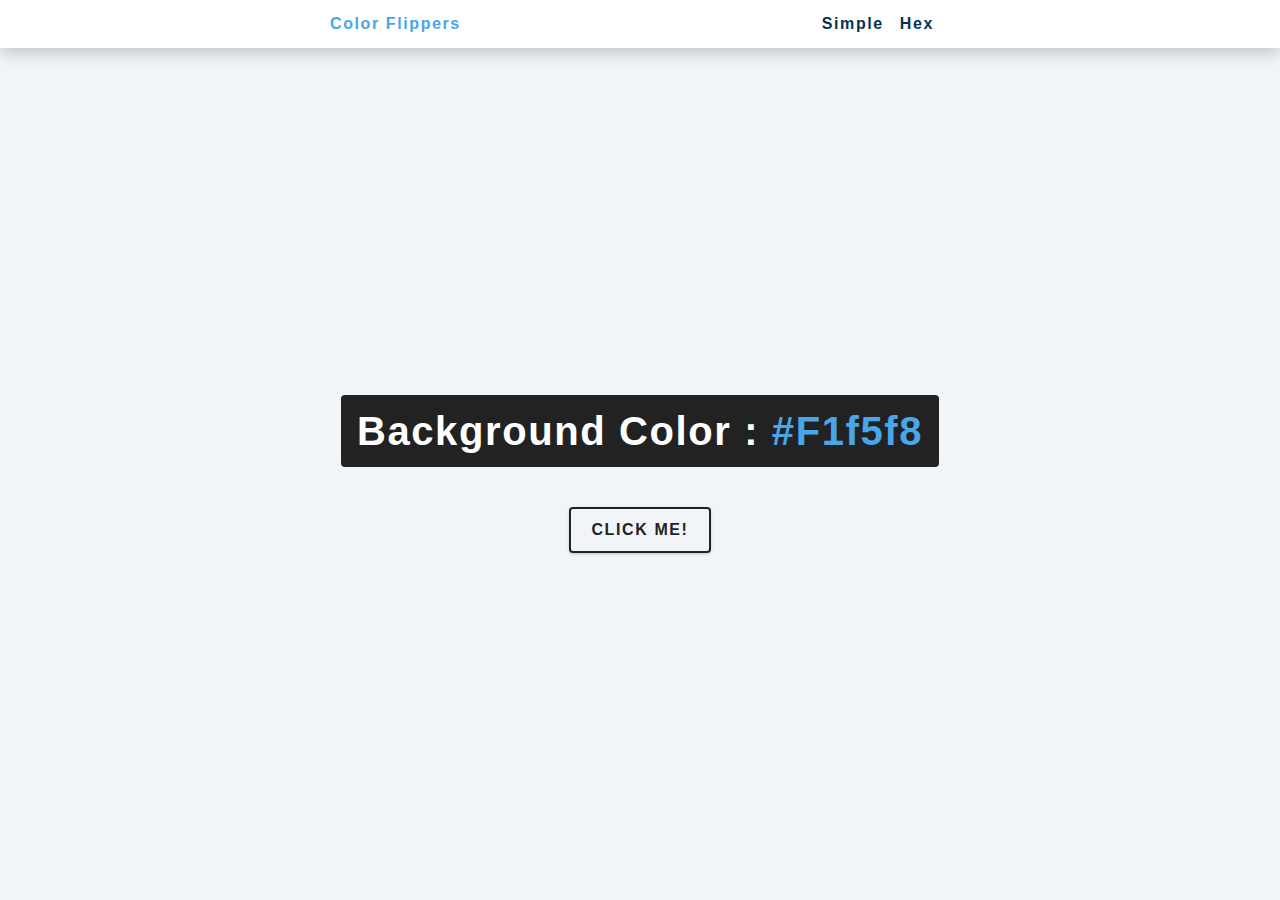
<file: 01_ColorPickerJS/index.html>
<!DOCTYPE html>
<html lang="en">

<head>
    <meta charset="UTF-8">
    <meta http-equiv="X-UA-Compatible" content="IE=edge">
    <meta name="viewport" content="width=device-width, initial-scale=1.0">
    <title> Color Flipper || Simple </title>

    <!-- Styles -->
    <link rel="stylesheet" href="styles.css">
</head>

<body>
    <nav>
        <div class="nav-center">
            <h4> Color Flippers </h4>
            <ul class="nav-links">
                <li><a href="index.html"> Simple </a></li>
                <li><a href="hex.html"> Hex </a></li>
            </ul>
        </div>
    </nav>
    <main>
        <div class="container">
            <h2> Background Color : <span class="color">#f1f5f8</span></h2>
            <button class="btn btn-hero" id="btn"> CLICK ME! </button>
        </div>
    </main>
    <!-- Javascript -->
    <script src="app.js"></script>
</body>

</html>
</file>
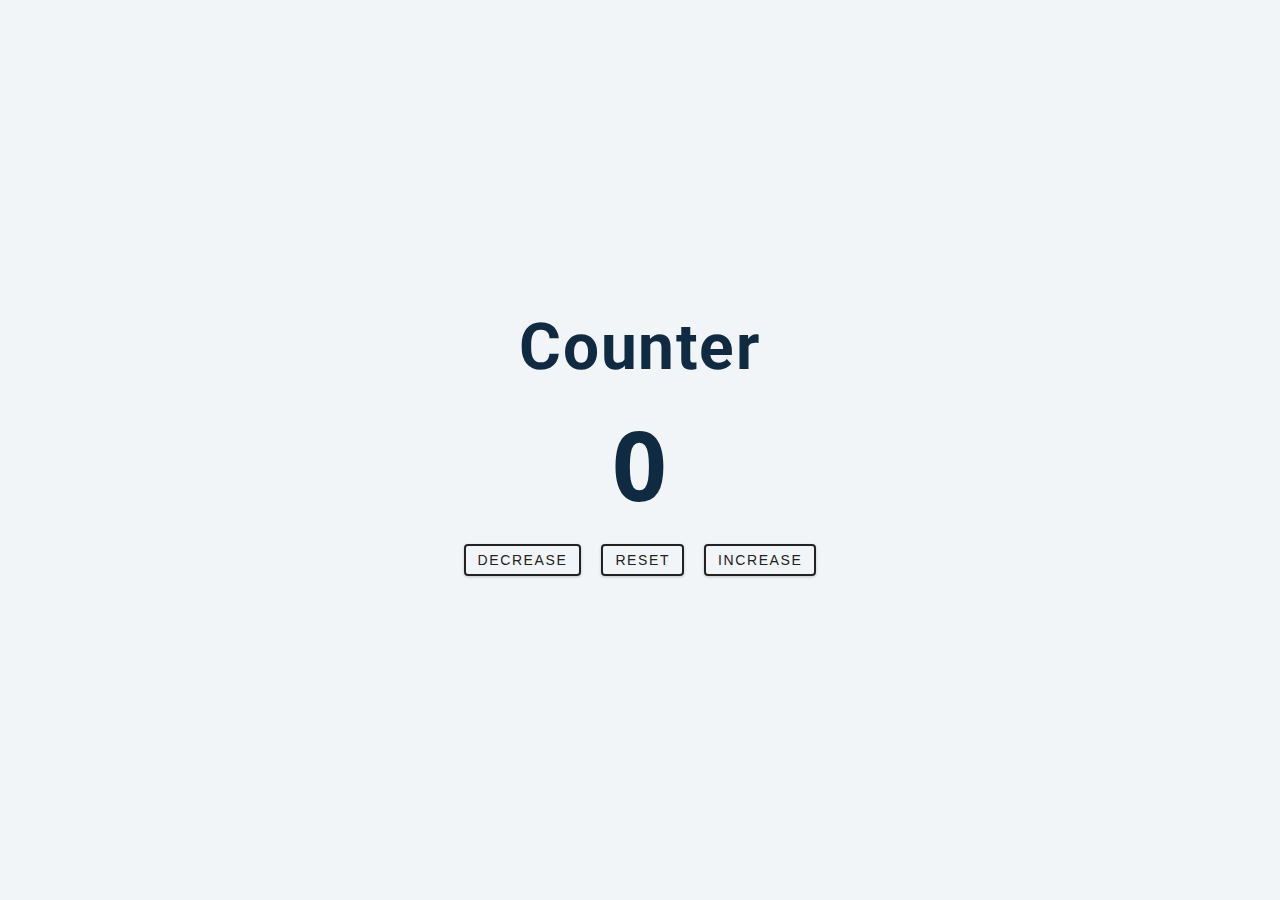
<file: 02_Counter/index.html>
<!DOCTYPE html>
<html lang="en">

<head>
    <meta charset="UTF-8">
    <meta http-equiv="X-UA-Compatible" content="IE=edge">
    <meta name="viewport" content="width=device-width, initial-scale=1.0">
    <title>Counter</title>
    <!--  styles  -->
    <link rel="stylesheet" href="styles.css" />
</head>

<body>
    <main>
        <div class="container">
            <h1> Counter </h1>
            <span id="value"> 0 </span>
            <div class="button-container">
                <button class="btn decrease">DECREASE</button>
                <button class="btn reset">RESET</button>
                <button class="btn increase">INCREASE</button>
            </div>
        </div>
    </main>

    <!--  javascript  -->
    <script src="app1.js"></script>
</body>

</html>
</file>
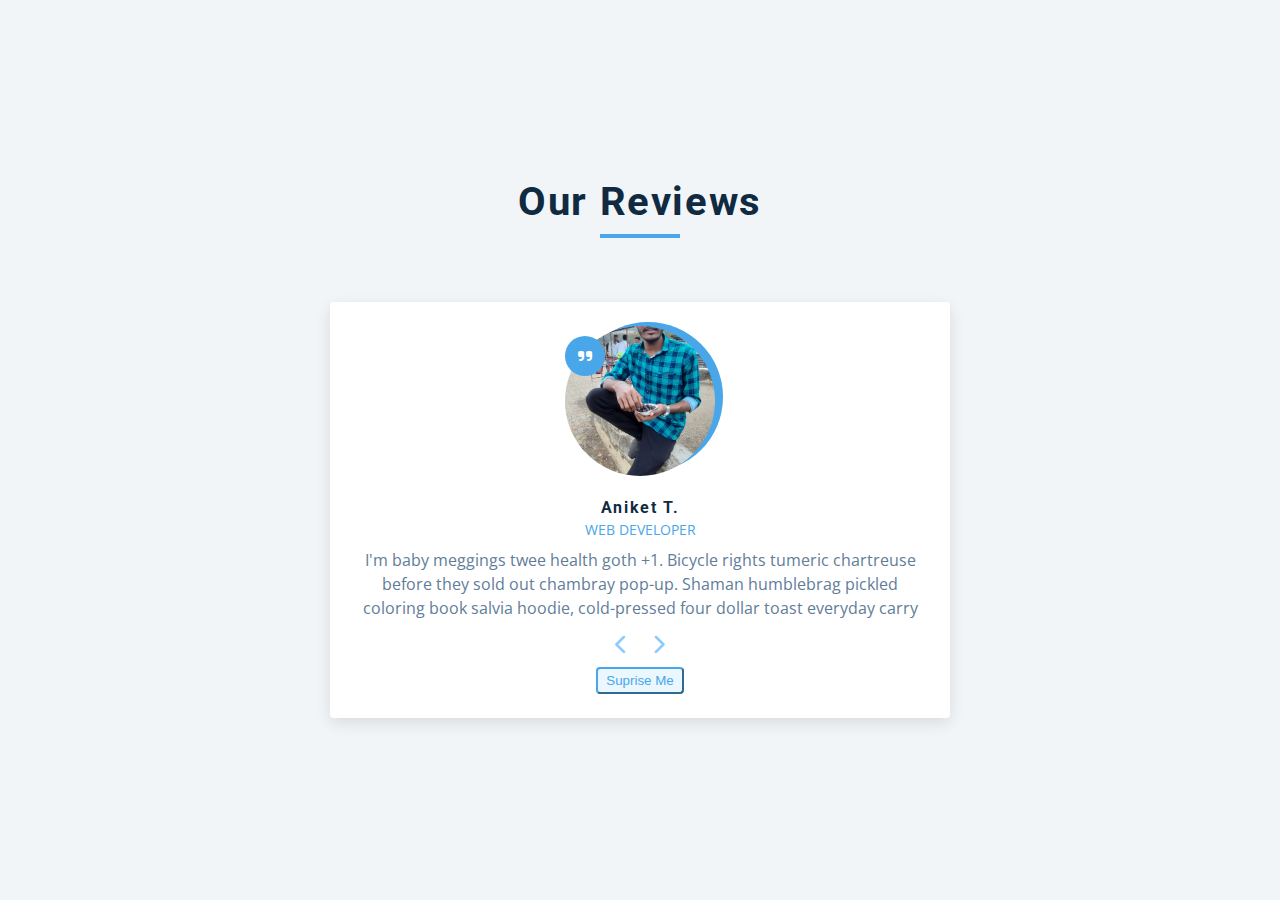
<file: 03_Reviews/index.html>
<!DOCTYPE html>
<html lang="en">

<head>
    <meta charset="UTF-8">
    <meta http-equiv="X-UA-Compatible" content="IE=edge">
    <meta name="viewport" content="width=device-width, initial-scale=1.0">
    <title> Starter </title>

    <!-- FONT AWESOME -->
    <link rel="stylesheet" href="https://cdnjs.cloudflare.com/ajax/libs/font-awesome/6.2.1/css/all.min.css">

    <!-- styles -->
    <link rel="stylesheet" href="styles.css">
</head>

<body>
    <main>
        <section class="container">
            <!-- title -->
            <div class="title">
                <h2>our reviews</h2>
                <div class="underline"></div>
            </div>
            <!-- review -->
            <article class="review">
                <div class="img-container">
                    <img src="./GITHUB_DP.jpg" id="person-img" alt="">
                </div>
                <h4 id="author">Shashank D.</h4>
                <p id="job"> FullStack Developer</p>
                <p id="info">
                    Lorem ipsum dolor sit amet consectetur adipisicing elit. Nobis, sunt? Sint dolorem alias pariatur
                    fugit aut odit, culpa optio labore sit repellendus obcaecati fugiat corrupti possimus molestias,
                    illo maiores. Numquam?
                </p>
                <!-- prev & next buttons -->
                <div class="button-container">
                    <button class="prev-btn">
                        <i class="fas fa-chevron-left"></i>
                    </button>
                    <button class="next-btn">
                        <i class="fas fa-chevron-right"></i>
                    </button>
                </div>
                <!-- random-button -->
                <button class="random-btn">suprise me</button>
            </article>
        </section>
    </main>
    <!-- javascript -->
    <script src="app.js"></script>
</body>

</html>
</file>
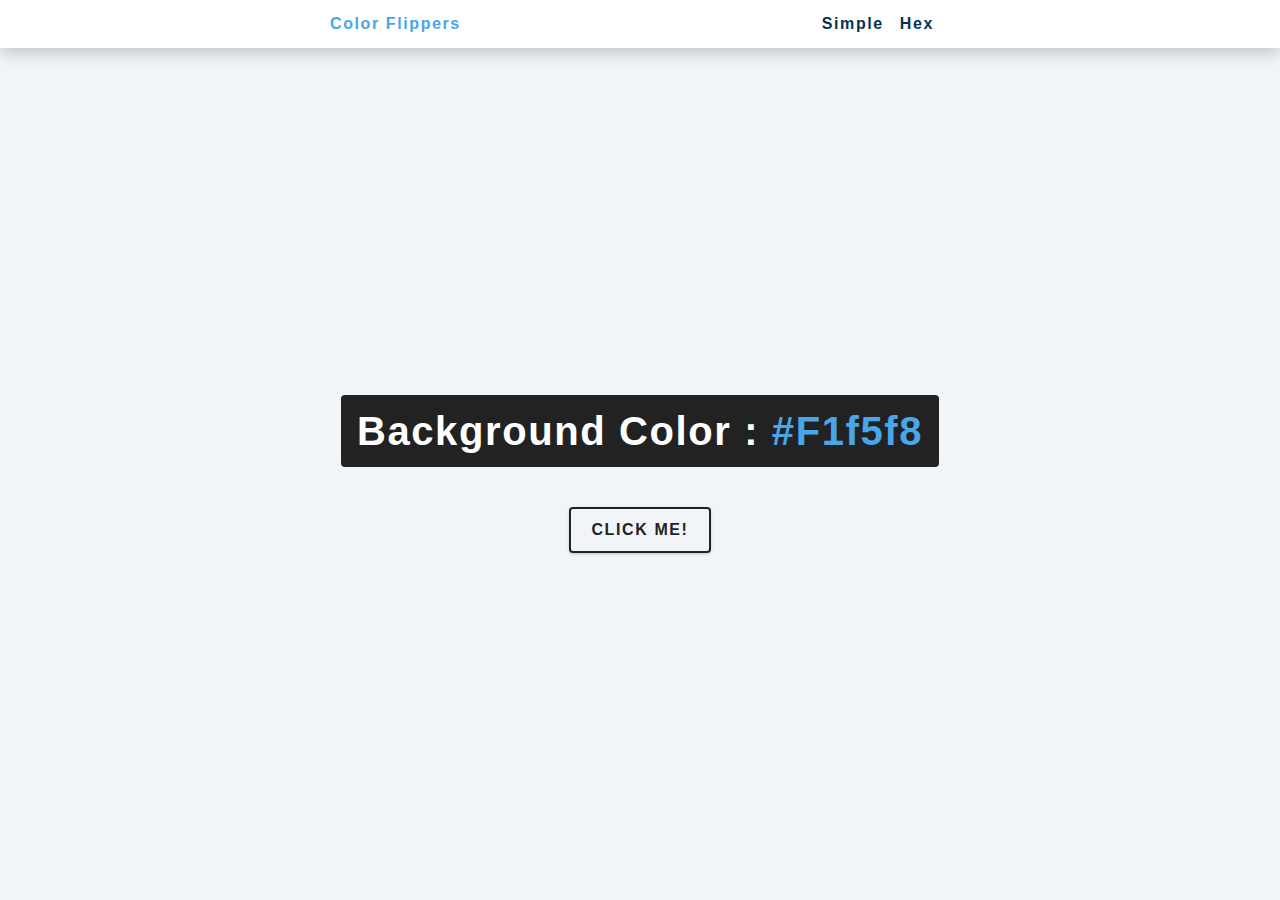
<file: 01_ColorPickerJS/hex.html>
<!DOCTYPE html>
<html lang="en">

<head>
    <meta charset="UTF-8">
    <meta http-equiv="X-UA-Compatible" content="IE=edge">
    <meta name="viewport" content="width=device-width, initial-scale=1.0">
    <title> Color Flipper || Simple </title>

    <!-- Styles -->
    <link rel="stylesheet" href="styles.css">
</head>

<body>
    <nav>
        <div class="nav-center">
            <h4> Color Flippers </h4>
            <ul class="nav-links">
                <li><a href="index.html"> Simple </a></li>
                <li><a href="hex.html"> Hex </a></li>
            </ul>
        </div>
    </nav>
    <main>
        <div class="container">
            <h2> Background Color : <span class="color">#f1f5f8</span></h2>
            <button class="btn btn-hero" id="btn"> CLICK ME! </button>
        </div>
    </main>
    <!-- Javascript -->
    <script src="hex.js"></script>
</body>

</html>
</file>
<file: 01_ColorPickerJS/styles.css>
/*
=============== 
Fonts
===============
*/
/* @import url("https://fonts.googleapis.com/css?family=Open+Sans|Roboto:400,700&display=swap"); */

/*
=============== 
Variables
===============
*/

:root {
    /* dark shades of primary color*/
    --clr-primary-1: hsl(205, 86%, 17%);
    --clr-primary-2: hsl(205, 77%, 27%);
    --clr-primary-3: hsl(205, 72%, 37%);
    --clr-primary-4: hsl(205, 63%, 48%);
    /* primary/main color */
    --clr-primary-5: hsl(205, 78%, 60%);
    /* lighter shades of primary color */
    --clr-primary-6: hsl(205, 89%, 70%);
    --clr-primary-7: hsl(205, 90%, 76%);
    --clr-primary-8: hsl(205, 86%, 81%);
    --clr-primary-9: hsl(205, 90%, 88%);
    --clr-primary-10: hsl(205, 100%, 96%);
    /* darkest grey - used for headings */
    --clr-grey-1: hsl(209, 61%, 16%);
    --clr-grey-2: hsl(211, 39%, 23%);
    --clr-grey-3: hsl(209, 34%, 30%);
    --clr-grey-4: hsl(209, 28%, 39%);
    /* grey used for paragraphs */
    --clr-grey-5: hsl(210, 22%, 49%);
    --clr-grey-6: hsl(209, 23%, 60%);
    --clr-grey-7: hsl(211, 27%, 70%);
    --clr-grey-8: hsl(210, 31%, 80%);
    --clr-grey-9: hsl(212, 33%, 89%);
    --clr-grey-10: hsl(210, 36%, 96%);
    --clr-white: #fff;
    --clr-red-dark: hsl(360, 67%, 44%);
    --clr-red-light: hsl(360, 71%, 66%);
    --clr-green-dark: hsl(125, 67%, 44%);
    --clr-green-light: hsl(125, 71%, 66%);
    --clr-black: #222;
    --ff-primary: "Roboto", sans-serif;
    --ff-secondary: "Open Sans", sans-serif;
    --transition: all 0.3s linear;
    --spacing: 0.1rem;
    --radius: 0.25rem;
    --light-shadow: 0 5px 15px rgba(0, 0, 0, 0.1);
    --dark-shadow: 0 5px 15px rgba(0, 0, 0, 0.2);
    --max-width: 1170px;
    --fixed-width: 620px;
}

/*
=============== 
Global Styles
===============
*/

*,
::after,
::before {
    margin: 0;
    padding: 0;
    box-sizing: border-box;
}

body {
    font-family: var(--ff-secondary);
    background: var(--clr-grey-10);
    color: var(--clr-grey-1);
    line-height: 1.5;
    font-size: 0.875rem;
}

ul {
    list-style-type: none;
}

a {
    text-decoration: none;
}

h1,
h2,
h3,
h4 {
    letter-spacing: var(--spacing);
    text-transform: capitalize;
    line-height: 1.25;
    margin-bottom: 0.75rem;
    font-family: var(--ff-primary);
}

h1 {
    font-size: 3rem;
}

h2 {
    font-size: 2rem;
}

h3 {
    font-size: 1.25rem;
}

h4 {
    font-size: 0.875rem;
}

p {
    margin-bottom: 1.25rem;
    color: var(--clr-grey-5);
}

@media screen and (min-width: 800px) {
    h1 {
        font-size: 4rem;
    }

    h2 {
        font-size: 2.5rem;
    }

    h3 {
        font-size: 1.75rem;
    }

    h4 {
        font-size: 1rem;
    }

    body {
        font-size: 1rem;
    }

    h1,
    h2,
    h3,
    h4 {
        line-height: 1;
    }
}

/*  global classes */

/* section */
.section {
    padding: 5rem 0;
}

.section-center {
    width: 90vw;
    margin: 0 auto;
    max-width: 1170px;
}

@media screen and (min-width: 992px) {
    .section-center {
        width: 95vw;
    }
}

main {
    min-height: 100vh;
    display: grid;
    place-items: center;
}

/*
=============== 
Nav
===============
*/
nav {
    background: var(--clr-white);
    height: 3rem;
    display: grid;
    align-items: center;
    box-shadow: var(--dark-shadow);
}

.nav-center {
    width: 90vw;
    max-width: var(--fixed-width);
    margin: 0 auto;
    display: flex;
    align-items: center;
    justify-content: space-between;
}

.nav-center h4 {
    margin-bottom: 0;
    color: var(--clr-primary-5);
}

.nav-links {
    display: flex;
}

nav a {
    text-transform: capitalize;
    font-weight: 700;
    font-size: 1rem;
    color: var(--clr-primary-1);
    letter-spacing: var(--spacing);
    margin-right: 1rem;
}

nav a:hover {
    color: var(--clr-primary-5);
}

/*
=============== 
Container
===============
*/
main {
    min-height: calc(100vh - 3rem);
    display: grid;
    place-items: center;
}

.container {
    text-align: center;
}

.container h2 {
    background: var(--clr-black);
    color: var(--clr-white);
    padding: 1rem;
    border-radius: var(--radius);
    margin-bottom: 2.5rem;
}

.color {
    color: var(--clr-primary-5);
}

.btn-hero {
    font-family: var(--ff-primary);
    text-transform: uppercase;
    background: transparent;
    color: var(--clr-black);
    letter-spacing: var(--spacing);
    display: inline-block;
    font-weight: 700;
    transition: var(--transition);
    border: 2px solid var(--clr-black);
    cursor: pointer;
    box-shadow: 0 1px 3px rgba(0, 0, 0, 0.2);
    border-radius: var(--radius);
    font-size: 1rem;
    padding: 0.75rem 1.25rem;
}

.btn-hero:hover {
    color: var(--clr-white);
    background: var(--clr-black);
}
</file>
<file: 02_Counter/styles.css>
/*
=============== 
Fonts
===============
*/
@import url("https://fonts.googleapis.com/css?family=Open+Sans|Roboto:400,700&display=swap");

/*
=============== 
Variables
===============
*/

:root {
    /* dark shades of primary color*/
    --clr-primary-1: hsl(205, 86%, 17%);
    --clr-primary-2: hsl(205, 77%, 27%);
    --clr-primary-3: hsl(205, 72%, 37%);
    --clr-primary-4: hsl(205, 63%, 48%);
    /* primary/main color */
    --clr-primary-5: hsl(205, 78%, 60%);
    /* lighter shades of primary color */
    --clr-primary-6: hsl(205, 89%, 70%);
    --clr-primary-7: hsl(205, 90%, 76%);
    --clr-primary-8: hsl(205, 86%, 81%);
    --clr-primary-9: hsl(205, 90%, 88%);
    --clr-primary-10: hsl(205, 100%, 96%);
    /* darkest grey - used for headings */
    --clr-grey-1: hsl(209, 61%, 16%);
    --clr-grey-2: hsl(211, 39%, 23%);
    --clr-grey-3: hsl(209, 34%, 30%);
    --clr-grey-4: hsl(209, 28%, 39%);
    /* grey used for paragraphs */
    --clr-grey-5: hsl(210, 22%, 49%);
    --clr-grey-6: hsl(209, 23%, 60%);
    --clr-grey-7: hsl(211, 27%, 70%);
    --clr-grey-8: hsl(210, 31%, 80%);
    --clr-grey-9: hsl(212, 33%, 89%);
    --clr-grey-10: hsl(210, 36%, 96%);
    --clr-white: #fff;
    --clr-red-dark: hsl(360, 67%, 44%);
    --clr-red-light: hsl(360, 71%, 66%);
    --clr-green-dark: hsl(125, 67%, 44%);
    --clr-green-light: hsl(125, 71%, 66%);
    --clr-black: #222;
    --ff-primary: "Roboto", sans-serif;
    --ff-secondary: "Open Sans", sans-serif;
    --transition: all 0.3s linear;
    --spacing: 0.1rem;
    --radius: 0.25rem;
    --light-shadow: 0 5px 15px rgba(0, 0, 0, 0.1);
    --dark-shadow: 0 5px 15px rgba(0, 0, 0, 0.2);
    --max-width: 1170px;
    --fixed-width: 620px;
}

/*
=============== 
Global Styles
===============
*/

*,
::after,
::before {
    margin: 0;
    padding: 0;
    box-sizing: border-box;
}

body {
    font-family: var(--ff-secondary);
    background: var(--clr-grey-10);
    color: var(--clr-grey-1);
    line-height: 1.5;
    font-size: 0.875rem;
}

ul {
    list-style-type: none;
}

a {
    text-decoration: none;
}

h1,
h2,
h3,
h4 {
    letter-spacing: var(--spacing);
    text-transform: capitalize;
    line-height: 1.25;
    margin-bottom: 0.75rem;
    font-family: var(--ff-primary);
}

h1 {
    font-size: 3rem;
}

h2 {
    font-size: 2rem;
}

h3 {
    font-size: 1.25rem;
}

h4 {
    font-size: 0.875rem;
}

p {
    margin-bottom: 1.25rem;
    color: var(--clr-grey-5);
}

@media screen and (min-width: 800px) {
    h1 {
        font-size: 4rem;
    }

    h2 {
        font-size: 2.5rem;
    }

    h3 {
        font-size: 1.75rem;
    }

    h4 {
        font-size: 1rem;
    }

    body {
        font-size: 1rem;
    }

    h1,
    h2,
    h3,
    h4 {
        line-height: 1;
    }
}

/*  global classes */

/* section */
.section {
    padding: 5rem 0;
}

.section-center {
    width: 90vw;
    margin: 0 auto;
    max-width: 1170px;
}

@media screen and (min-width: 992px) {
    .section-center {
        width: 95vw;
    }
}

main {
    min-height: 100vh;
    display: grid;
    place-items: center;
}

/*
=============== 
Counter
===============
*/

main {
    min-height: 100vh;
    display: grid;
    place-items: center;
}

.container {
    text-align: center;
}

#value {
    font-size: 6rem;
    font-weight: bold;
}

.btn {
    text-transform: uppercase;
    background: transparent;
    color: var(--clr-black);
    padding: 0.375rem 0.75rem;
    letter-spacing: var(--spacing);
    display: inline-block;
    transition: var(--transition);
    font-size: 0.875rem;
    border: 2px solid var(--clr-black);
    cursor: pointer;
    box-shadow: 0 1px 3px rgba(0, 0, 0, 0.2);
    border-radius: var(--radius);
    margin: 0.5rem;
}

.btn:hover {
    color: var(--clr-white);
    background: var(--clr-black);
}
</file>
<file: 03_Reviews/styles.css>
/*fonts*/
@import url("https://fonts.googleapis.com/css?family=Open+Sans|Roboto:400,700&display=swap");


:root {
    /* dark shades of primary color*/
    --clr-primary-1: hsl(205, 86%, 17%);
    --clr-primary-2: hsl(205, 77%, 27%);
    --clr-primary-3: hsl(205, 72%, 37%);
    --clr-primary-4: hsl(205, 63%, 48%);
    /* primary/main color */
    --clr-primary-5: hsl(205, 78%, 60%);
    /* lighter shades of primary color */
    --clr-primary-6: hsl(205, 89%, 70%);
    --clr-primary-7: hsl(205, 90%, 76%);
    --clr-primary-8: hsl(205, 86%, 81%);
    --clr-primary-9: hsl(205, 90%, 88%);
    --clr-primary-10: hsl(205, 100%, 96%);
    /* darkest grey - used for headings */
    --clr-grey-1: hsl(209, 61%, 16%);
    --clr-grey-2: hsl(211, 39%, 23%);
    --clr-grey-3: hsl(209, 34%, 30%);
    --clr-grey-4: hsl(209, 28%, 39%);
    /* grey used for paragraphs */
    --clr-grey-5: hsl(210, 22%, 49%);
    --clr-grey-6: hsl(209, 23%, 60%);
    --clr-grey-7: hsl(211, 27%, 70%);
    --clr-grey-8: hsl(210, 31%, 80%);
    --clr-grey-9: hsl(212, 33%, 89%);
    --clr-grey-10: hsl(210, 36%, 96%);
    --clr-white: #fff;
    --clr-red-dark: hsl(360, 67%, 44%);
    --clr-red-light: hsl(360, 71%, 66%);
    --clr-green-dark: hsl(125, 67%, 44%);
    --clr-green-light: hsl(125, 71%, 66%);
    --clr-black: #222;
    --ff-primary: "Roboto", sans-serif;
    --ff-secondary: "Open Sans", sans-serif;
    --transition: all 0.3s linear;
    --spacing: 0.1rem;
    --radius: 0.25rem;
    --light-shadow: 0 5px 15px rgba(0, 0, 0, 0.1);
    --dark-shadow: 0 5px 15px rgba(0, 0, 0, 0.2);
    --max-width: 1170px;
    --fixed-width: 620px;
}

/*
  =============== 
  Global Styles
  ===============
  */

*,
::after,
::before {
    margin: 0;
    padding: 0;
    box-sizing: border-box;
}

body {
    font-family: var(--ff-secondary);
    background: var(--clr-grey-10);
    color: var(--clr-grey-1);
    line-height: 1.5;
    font-size: 0.875rem;
}

ul {
    list-style-type: none;
}

a {
    text-decoration: none;
}

h1,
h2,
h3,
h4 {
    letter-spacing: var(--spacing);
    text-transform: capitalize;
    line-height: 1.25;
    margin-bottom: 0.75rem;
    font-family: var(--ff-primary);
}

h1 {
    font-size: 3rem;
}

h2 {
    font-size: 2rem;
}

h3 {
    font-size: 1.25rem;
}

h4 {
    font-size: 0.875rem;
}

p {
    margin-bottom: 1.25rem;
    color: var(--clr-grey-5);
}

@media screen and (min-width: 800px) {
    h1 {
        font-size: 4rem;
    }

    h2 {
        font-size: 2.5rem;
    }

    h3 {
        font-size: 1.75rem;
    }

    h4 {
        font-size: 1rem;
    }

    body {
        font-size: 1rem;
    }

    h1,
    h2,
    h3,
    h4 {
        line-height: 1;
    }
}

/*  global classes */

/* section */
.section {
    padding: 5rem 0;
}

.section-center {
    width: 90vw;
    margin: 0 auto;
    max-width: 1170px;
}

@media screen and (min-width: 992px) {
    .section-center {
        width: 95vw;
    }
}

main {
    min-height: 100vh;
    display: grid;
    place-items: center;
}

/*
  =============== 
  Reviews
  ===============
  */
main {
    min-height: 100vh;
    display: grid;
    place-items: center;
}

.title {
    text-align: center;
    margin-bottom: 4rem;
}

.underline {
    height: 0.25rem;
    width: 5rem;
    background: var(--clr-primary-5);
    margin-left: auto;
    margin-right: auto;
}

.container {
    width: 80vw;
    max-width: var(--fixed-width);
}

.review {
    background: var(--clr-white);
    padding: 1.5rem 2rem;
    border-radius: var(--radius);
    box-shadow: var(--light-shadow);
    transition: var(--transition);
    text-align: center;
}

.review:hover {
    box-shadow: var(--dark-shadow);
}

.img-container {
    position: relative;
    width: 150px;
    height: 150px;
    border-radius: 50%;
    margin: 0 auto;
    margin-bottom: 1.5rem;
}

#person-img {
    width: 100%;
    display: block;
    height: 100%;
    object-fit: cover;
    border-radius: 50%;
    position: relative;
}

.img-container::after {
    font-family: "Font Awesome 5 Free";
    font-weight: 900;
    content: "\f10e";
    position: absolute;
    top: 0;
    left: 0;
    width: 2.5rem;
    height: 2.5rem;
    display: grid;
    place-items: center;
    border-radius: 50%;
    transform: translateY(25%);
    background: var(--clr-primary-5);
    color: var(--clr-white);
}

.img-container::before {
    content: "";
    width: 100%;
    height: 100%;
    background: var(--clr-primary-5);
    position: absolute;
    top: -0.25rem;
    right: -0.5rem;
    border-radius: 50%;
}

#author {
    margin-bottom: 0.25rem;
}

#job {
    margin-bottom: 0.5rem;
    text-transform: uppercase;
    color: var(--clr-primary-5);
    font-size: 0.85rem;
}

#info {
    margin-bottom: 0.75rem;
}

.prev-btn,
.next-btn {
    color: var(--clr-primary-7);
    font-size: 1.25rem;
    background: transparent;
    border-color: transparent;
    margin: 0 0.5rem;
    transition: var(--transition);
    cursor: pointer;
}

.prev-btn:hover,
.next-btn:hover {
    color: var(--clr-primary-5);
}

.random-btn {
    margin-top: 0.5rem;
    background: var(--clr-primary-10);
    color: var(--clr-primary-5);
    padding: 0.25rem 0.5rem;
    text-transform: capitalize;
    border-radius: var(--radius);
    transition: var(--transition);
    border-color: var(--clr-primary-5);
    cursor: pointer;
}

.random-btn:hover {
    background: var(--clr-primary-5);
    color: var(--clr-primary-1);
}
</file>
